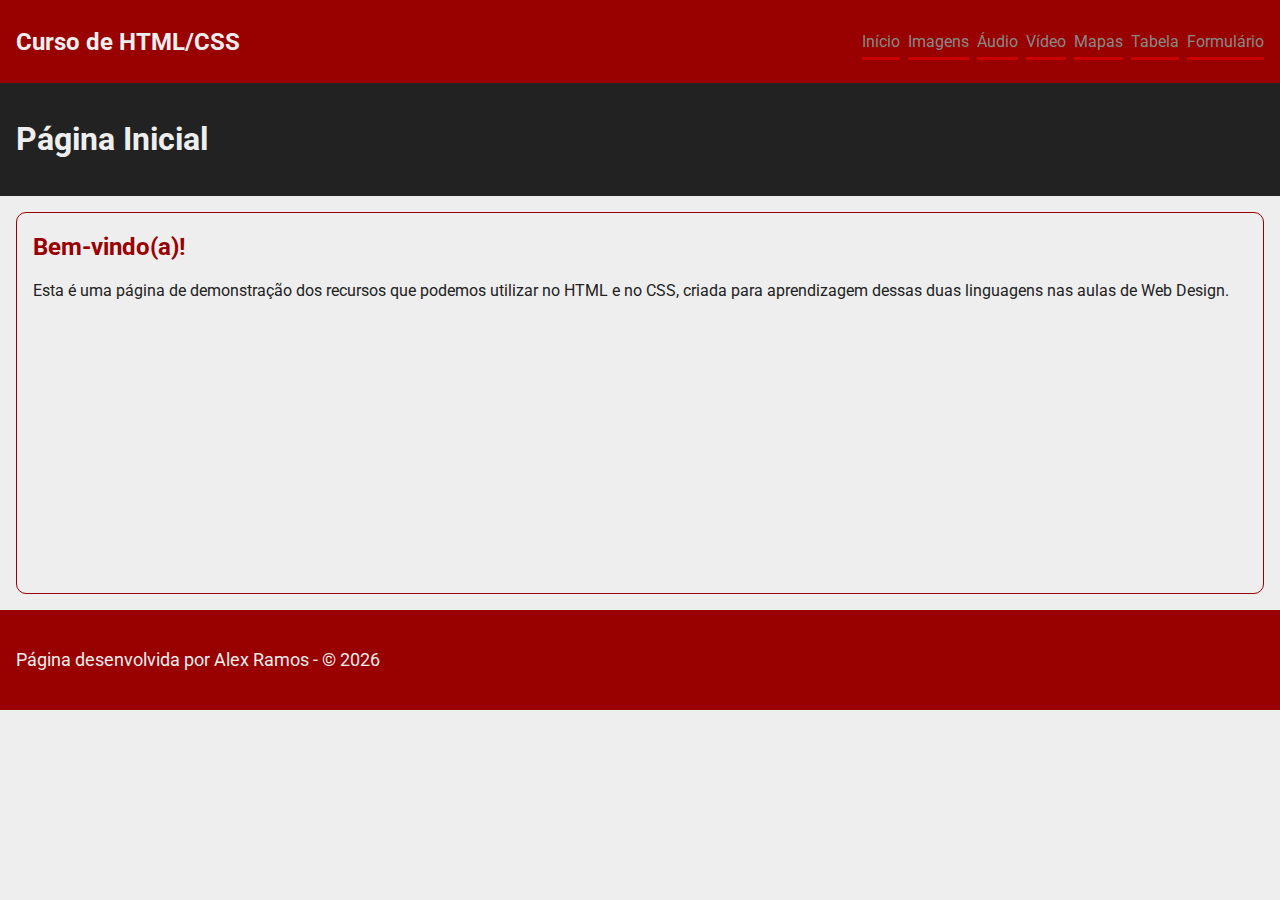
<file: index.html>
<!DOCTYPE html>
<html lang="pt-br">
<head>
    <meta charset="UTF-8">
    <meta http-equiv="X-UA-Compatible" content="IE=edge">
    <meta name="viewport" content="width=device-width, initial-scale=1.0">
    <title>Curso de HTML/CSS</title>
    <link rel="preconnect" href="https://fonts.googleapis.com">
    <link rel="preconnect" href="https://fonts.gstatic.com" crossorigin>
    <link href="https://fonts.googleapis.com/css2?family=Roboto:wght@400;700&display=swap" rel="stylesheet">
    <link rel="stylesheet" href="style.css">
</head>
<body>
    <header>
        <nav>
            <a href="index.html" class="titulonav">Curso de HTML/CSS</a>
            <ul class="navlista">
                <li><a href="index.html" class="navlink">Início</a></li>
                <li><a href="imagem.html" class="navlink">Imagens</a></li>
                <li><a href="audio.html" class="navlink">Áudio</a></li>
                <li><a href="video.html" class="navlink">Vídeo</a></li>
                <li><a href="mapas.html" class="navlink">Mapas</a></li>
                <li><a href="tabela.html" class="navlink">Tabela</a></li>
                <li><a href="formulario.html" class="navlink">Formulário</a></li>
            </ul>
        </nav>
    </header>
    <main>
        <section>
            <header class="area-titulo">
                <h1 class="titulo-1">Página Inicial</h1>
            </header>
            <article class="conteudo">
                <h2 class="titulo-2">Bem-vindo(a)!</h2>
                <p>Esta é uma página de demonstração dos recursos que podemos utilizar no HTML e no CSS, criada para aprendizagem dessas duas linguagens nas aulas de Web Design.</p>
            </article>
        </section>
    </main>
    <footer class="rodape">
        <p class="texto-rodape">Página desenvolvida por Alex Ramos - &copy; <script>javascript:document.write(new Date().getFullYear());</script></p>
    </footer>
</body>
</html>
</file>
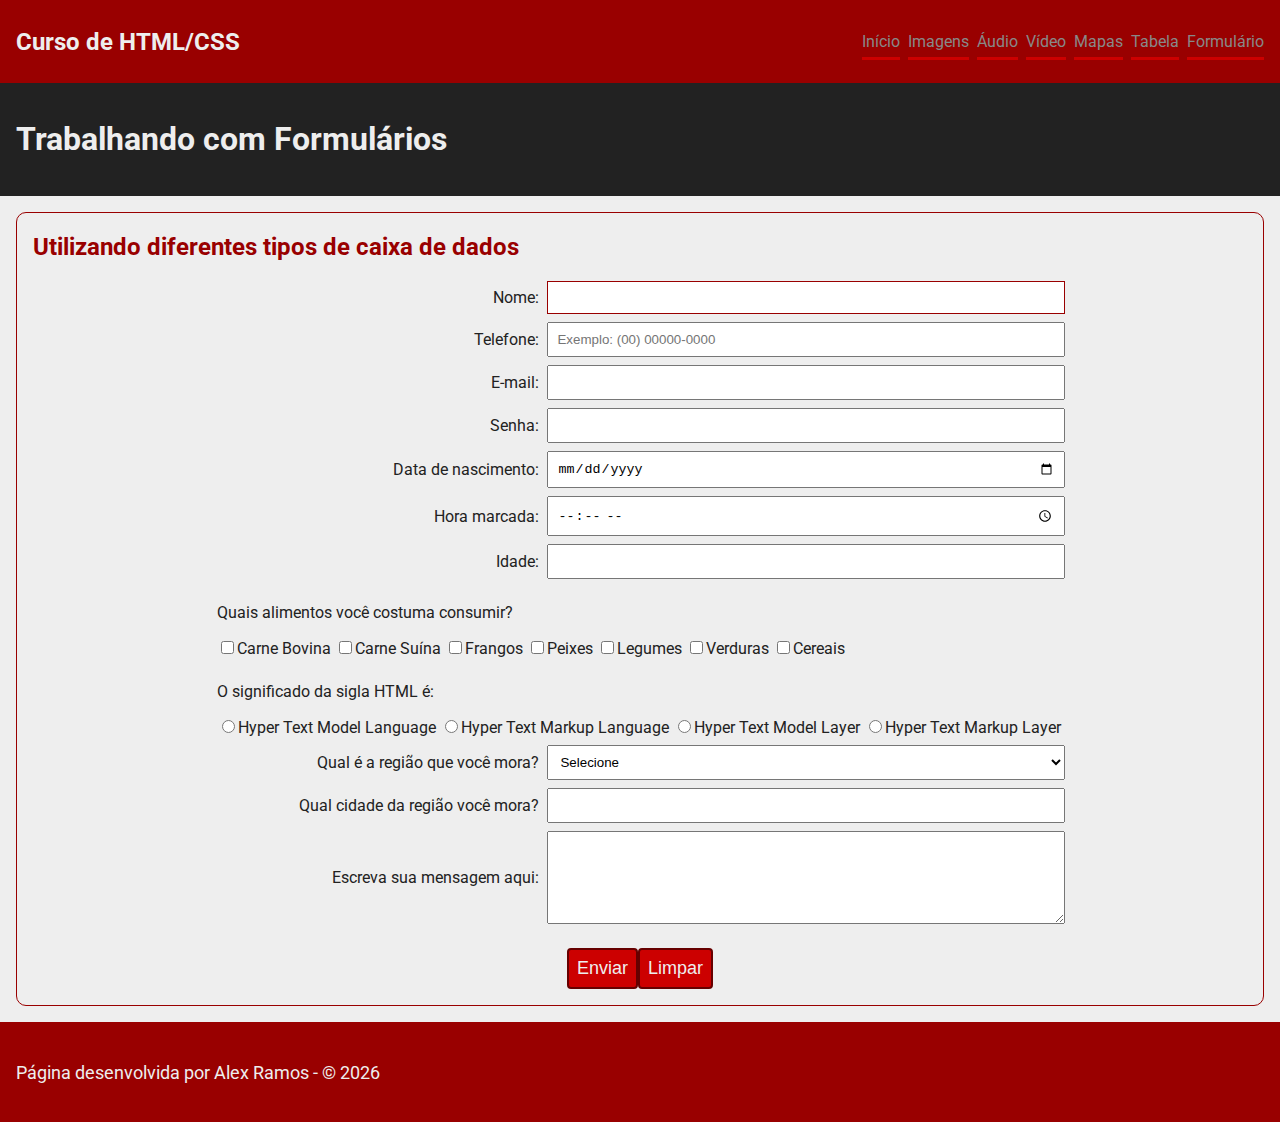
<file: formulario.html>
<!DOCTYPE html>
<html lang="pt-br">
<head>
    <meta charset="UTF-8">
    <meta http-equiv="X-UA-Compatible" content="IE=edge">
    <meta name="viewport" content="width=device-width, initial-scale=1.0">
    <title>Curso de HTML/CSS</title>
    <link rel="preconnect" href="https://fonts.googleapis.com">
    <link rel="preconnect" href="https://fonts.gstatic.com" crossorigin>
    <link href="https://fonts.googleapis.com/css2?family=Roboto:wght@400;700&display=swap" rel="stylesheet">
    <link rel="stylesheet" href="style.css">
</head>
<body>
    <header>
        <nav>
            <a href="index.html" class="titulonav">Curso de HTML/CSS</a>
            <ul class="navlista">
                <li><a href="index.html" class="navlink">Início</a></li>
                <li><a href="imagem.html" class="navlink">Imagens</a></li>
                <li><a href="audio.html" class="navlink">Áudio</a></li>
                <li><a href="video.html" class="navlink">Vídeo</a></li>
                <li><a href="mapas.html" class="navlink">Mapas</a></li>
                <li><a href="tabela.html" class="navlink">Tabela</a></li>
                <li><a href="formulario.html" class="navlink">Formulário</a></li>
            </ul>
        </nav>
    </header>
    <main>
        <section>
            <header class="area-titulo">
                <h1 class="titulo-1">Trabalhando com Formulários</h1>
            </header>
            <article class="conteudo">
                <h2 class="titulo-2">Utilizando diferentes tipos de caixa de dados</h2>
                <form action="javascript:alert('Formulário enviado!');" name="frmCadastro" method="post">
                    <div class="conteudo-formulario">
                        <label for="txtNome" class="formulario-label">Nome: </label>
                        <input type="text" name="nome" class="formulario-caixa" id="txtNome" maxlength="50" required autofocus>
                        <label for="txtTelefone" class="formulario-label">Telefone: </label>
                        <input type="tel" name="telefone" class="formulario-caixa" id="txtTelefone" maxlength="15" pattern="\([0-9]{2}\) [0-9]{4,5}-[0-9]{4}$" placeholder="Exemplo: (00) 00000-0000" required>
                        <label for="txtEmail" class="formulario-label">E-mail:</label>
                        <input type="email" name="email" class="formulario-caixa" id="txtEmail" maxlength="40" required>
                        <label for="txtSenha" class="formulario-label">Senha: </label>
                        <input type="password" name="senha" class="formulario-caixa" id="txtSenha" minlength="6" maxlength="12" required>
                        <label for="txtData" class="formulario-label">Data de nascimento:</label>
                        <input type="date" name="datanascimento" class="formulario-caixa" id="txtData">
                        <label for="txtHora" class="formulario-label">Hora marcada: </label>
                        <input type="time" name="horamarcada" class="formulario-caixa" id="txtHora">
                        <label for="txtIdade" class="formulario-label">Idade: </label>
                        <input type="number" name="idade" class="formulario-caixa" id="txtIdade" min="0" max="150">

                        <fieldset class="formulario-grupo">
                            <p>Quais alimentos você costuma consumir?</p>
                            <input type="checkbox" name="comida" id="chkComida1" value="bovina"><label for="chkComida1">Carne Bovina</label>
                            <input type="checkbox" name="comida" id="chkComida2" value="suina"><label for="chkComida2">Carne Suína</label>
                            <input type="checkbox" name="comida" id="chkComida3" value="frangos"><label for="chkComida3">Frangos</label>
                            <input type="checkbox" name="comida" id="chkComida4" value="peixes"><label for="chkComida4">Peixes</label>
                            <input type="checkbox" name="comida" id="chkComida5" value="legumes"><label for="chkComida5">Legumes</label>
                            <input type="checkbox" name="comida" id="chkComida6" value="verduras"><label for="chkComida6">Verduras</label>
                            <input type="checkbox" name="comida" id="chkComida7" value="cereais"><label for="chkComida7">Cereais</label>
                        </fieldset>
                        
                        <fieldset class="formulario-grupo">
                            <p>O significado da sigla HTML é:</p>
                            <input type="radio" name="alternativa" id="radAlternativaA" value="A"><label for="radAlternativaA">Hyper Text Model Language</label>
                            <input type="radio" name="alternativa" id="radAlternativaB" value="B"><label for="radAlternativaB">Hyper Text Markup Language</label>
                            <input type="radio" name="alternativa" id="radAlternativaC" value="C"><label for="radAlternativaC">Hyper Text Model Layer</label>
                            <input type="radio" name="alternativa" id="radAlternativaD" value="D"><label for="radAlternativaD">Hyper Text Markup Layer</label>
                        </fieldset>

                        <label for="selRegiao" class="formulario-label">Qual é a região que você mora?</label>
                        <select name="regiao" id="selRegiao" class="formulario-caixa">
                            <option value="selecione">Selecione</option>
                            <option value="sul">Sul</option>
                            <option value="sudeste">Sudeste</option>
                            <option value="centro-oeste">Centro-Oeste</option>
                            <option value="nordeste">Nordeste</option>
                            <option value="norte">Norte</option>
                        </select>

                        <label for="dtlCidades" class="formulario-label">Qual cidade da região você mora?</label>
                        <input list="cidades" id="dtlCidades" class="formulario-caixa">
                        <datalist id="cidades">
                            <option value="Aparecida"></option>
                            <option value="Guaratingueta"></option>
                            <option value="Jacarei"></option>
                            <option value="Lorena"></option>
                            <option value="Pindamonhangaba"></option>
                            <option value="Sao Jose dos Campos"></option>
                            <option value="Taubate"></option>
                        </datalist>

                        <label for="txaMensagem" class="formulario-label">Escreva sua mensagem aqui:</label>
                        <textarea name="mensagem" id="txaMensagem" cols="50" rows="5" maxlength="1024" class="formulario-caixa"></textarea>
                        
                        <div class="formulario-area-botoes">
                            <button type="submit">Enviar</button>
                            <button type="reset">Limpar</button>
                        </div>
                    </div>
                </form>
            </article>
        </section>
    </main>
    <footer class="rodape">
        <p class="texto-rodape">Página desenvolvida por Alex Ramos - &copy; <script>javascript:document.write(new Date().getFullYear());</script></p>
    </footer>
</body>
</html>
</file>
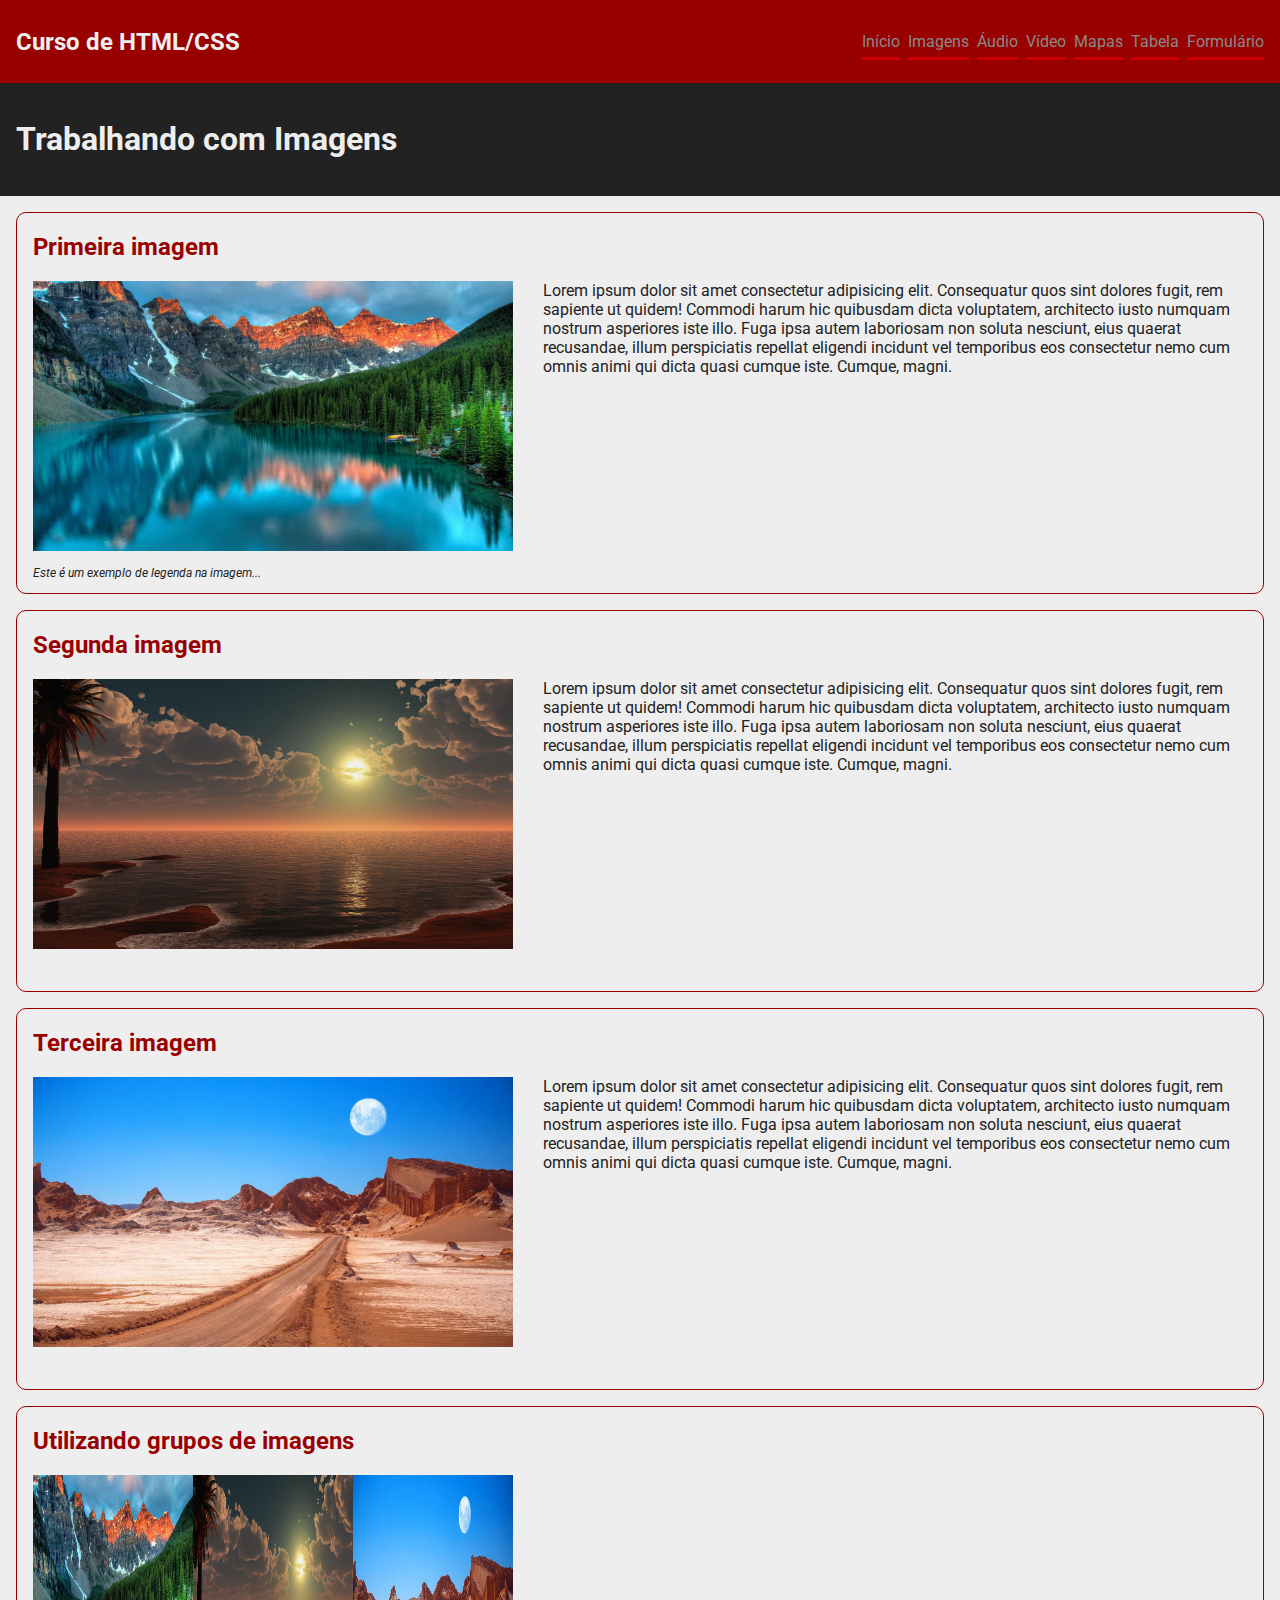
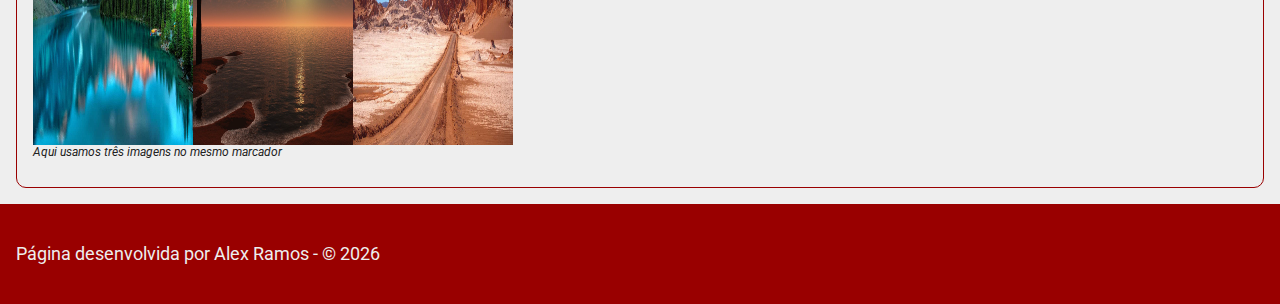
<file: imagem.html>
<!DOCTYPE html>
<html lang="pt-br">
<head>
    <meta charset="UTF-8">
    <meta http-equiv="X-UA-Compatible" content="IE=edge">
    <meta name="viewport" content="width=device-width, initial-scale=1.0">
    <title>Trabalhando com imagens</title>
    <link rel="preconnect" href="https://fonts.googleapis.com">
    <link rel="preconnect" href="https://fonts.gstatic.com" crossorigin>
    <link href="https://fonts.googleapis.com/css2?family=Roboto:wght@400;700&display=swap" rel="stylesheet">
    <link rel="stylesheet" href="style.css">
</head>
<body>
    <header>
        <nav>
            <a href="index.html" class="titulonav">Curso de HTML/CSS</a>
            <ul class="navlista">
                <li><a href="index.html" class="navlink">Início</a></li>
                <li><a href="imagem.html" class="navlink">Imagens</a></li>
                <li><a href="audio.html" class="navlink">Áudio</a></li>
                <li><a href="video.html" class="navlink">Vídeo</a></li>
                <li><a href="mapas.html" class="navlink">Mapas</a></li>
                <li><a href="tabela.html" class="navlink">Tabela</a></li>
                <li><a href="formulario.html" class="navlink">Formulário</a></li>
            </ul>
        </nav>
    </header>
    <main>
        <section>
            <header class="area-titulo">
                <h1 class="titulo-1">Trabalhando com Imagens</h1>
            </header>
            <article class="conteudo">
                <h2 class="titulo-2">Primeira imagem</h2>
                <figure>
                    <img src="images/imagem-1.jpg" class="foto" title="Paisagem com montanhas e água" alt="Paisagem com montanhas e água">
                    <figcaption>Este é um exemplo de legenda na imagem...</figcaption>
                </figure>
                <p>Lorem ipsum dolor sit amet consectetur adipisicing elit. Consequatur quos sint dolores fugit, rem sapiente ut quidem! Commodi harum hic quibusdam dicta voluptatem, architecto iusto numquam nostrum asperiores iste illo.
                Fuga ipsa autem laboriosam non soluta nesciunt, eius quaerat recusandae, illum perspiciatis repellat eligendi incidunt vel temporibus eos consectetur nemo cum omnis animi qui dicta quasi cumque iste. Cumque, magni.</p>
            </article>
            <article class="conteudo">
                <h2 class="titulo-2">Segunda imagem</h2>
                <figure>
                    <img src="images/imagem-2.jpg" class="foto" title="Paisagem de praia" alt="Paisagem de praia">
                </figure>
                <p>Lorem ipsum dolor sit amet consectetur adipisicing elit. Consequatur quos sint dolores fugit, rem sapiente ut quidem! Commodi harum hic quibusdam dicta voluptatem, architecto iusto numquam nostrum asperiores iste illo.
                Fuga ipsa autem laboriosam non soluta nesciunt, eius quaerat recusandae, illum perspiciatis repellat eligendi incidunt vel temporibus eos consectetur nemo cum omnis animi qui dicta quasi cumque iste. Cumque, magni.</p>
            </article>
            <article class="conteudo">
                <h2 class="titulo-2">Terceira imagem</h2>
                <figure>
                    <img src="images/imagem-3.jpg" class="foto" title="Paisagem de uma estrada no deserto" alt="Paisagem de uma estrada no deserto">
                </figure>
                <p>Lorem ipsum dolor sit amet consectetur adipisicing elit. Consequatur quos sint dolores fugit, rem sapiente ut quidem! Commodi harum hic quibusdam dicta voluptatem, architecto iusto numquam nostrum asperiores iste illo.
                Fuga ipsa autem laboriosam non soluta nesciunt, eius quaerat recusandae, illum perspiciatis repellat eligendi incidunt vel temporibus eos consectetur nemo cum omnis animi qui dicta quasi cumque iste. Cumque, magni.</p>
            </article>
            <article class="conteudo">
                <h2 class="titulo-2">Utilizando grupos de imagens</h2>
                <figure>
                    <img src="images/imagem-1.jpg" alt="Paisagem com montanhas e água" class="varias">
                    <img src="images/imagem-2.jpg" alt="..." class="varias">
                    <img src="images/imagem-3.jpg" alt="Paisagem de uma estrada no deserto" class="varias">
                    <figcaption>Aqui usamos três imagens no mesmo marcador</figcaption>
                </figure>
            </article>
        </section>
    </main>
    <footer class="rodape">
        <p class="texto-rodape">Página desenvolvida por Alex Ramos - &copy; <script>javascript:document.write(new Date().getFullYear());</script></p>
    </footer>
</body>
</html>
</file>
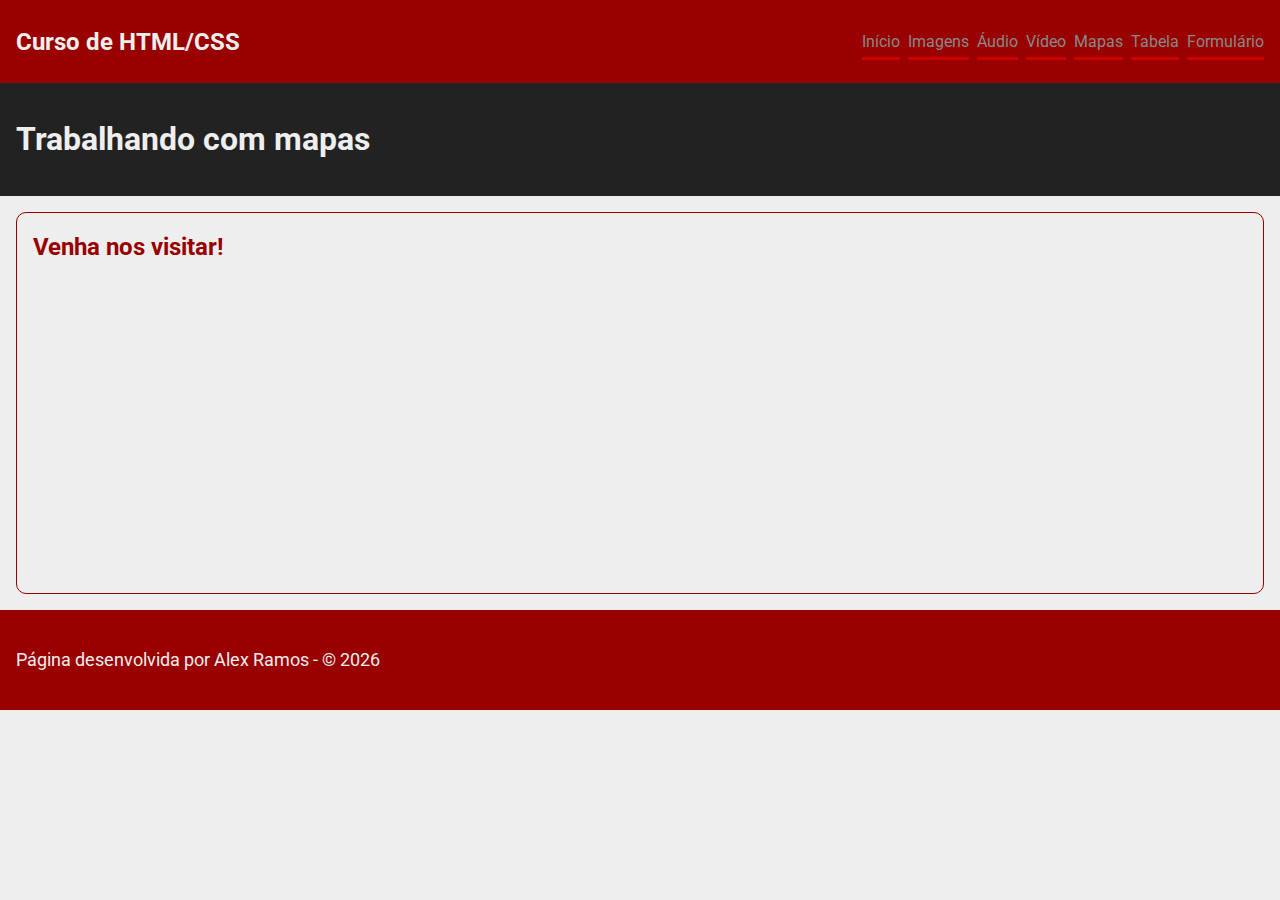
<file: mapas.html>
<!DOCTYPE html>
<html lang="pt-br">
<head>
    <meta charset="UTF-8">
    <meta http-equiv="X-UA-Compatible" content="IE=edge">
    <meta name="viewport" content="width=device-width, initial-scale=1.0">
    <title>Curso de HTML/CSS</title>
    <link rel="preconnect" href="https://fonts.googleapis.com">
    <link rel="preconnect" href="https://fonts.gstatic.com" crossorigin>
    <link href="https://fonts.googleapis.com/css2?family=Roboto:wght@400;700&display=swap" rel="stylesheet">
    <link rel="stylesheet" href="style.css">
</head>
<body>
    <header>
        <nav>
            <a href="index.html" class="titulonav">Curso de HTML/CSS</a>
            <ul class="navlista">
                <li><a href="index.html" class="navlink">Início</a></li>
                <li><a href="imagem.html" class="navlink">Imagens</a></li>
                <li><a href="audio.html" class="navlink">Áudio</a></li>
                <li><a href="video.html" class="navlink">Vídeo</a></li>
                <li><a href="mapas.html" class="navlink">Mapas</a></li>
                <li><a href="tabela.html" class="navlink">Tabela</a></li>
                <li><a href="formulario.html" class="navlink">Formulário</a></li>
            </ul>
        </nav>
    </header>
    <main>
        <section>
            <header class="area-titulo">
                <h1 class="titulo-1">Trabalhando com mapas</h1>
            </header>
            <article class="conteudo">
                <h2 class="titulo-2">Venha nos visitar!</h2>
                <div class="mapa">
                    <iframe src="https://www.google.com/maps/embed?pb=!1m18!1m12!1m3!1d3674.6608604873263!2d-45.461614885399854!3d-22.92587654431532!2m3!1f0!2f0!3f0!3m2!1i1024!2i768!4f13.1!3m3!1m2!1s0x94ccf03ccbb00cef%3A0xe51e72148830319c!2sR.%20Greg%C3%B3rio%20Costa%2C%2047%20-%20Centro%2C%20Pindamonhangaba%20-%20SP%2C%2012400-430!5e0!3m2!1spt-BR!2sbr!4v1648244742337!5m2!1spt-BR!2sbr" width="100%" height="270" style="border:0;" allowfullscreen="" loading="lazy" referrerpolicy="no-referrer-when-downgrade"></iframe>
                </div>
            </article>
        </section>
    </main>
    <footer class="rodape">
        <p class="texto-rodape">Página desenvolvida por Alex Ramos - &copy; <script>javascript:document.write(new Date().getFullYear());</script></p>
    </footer>
</body>
</html>
</file>
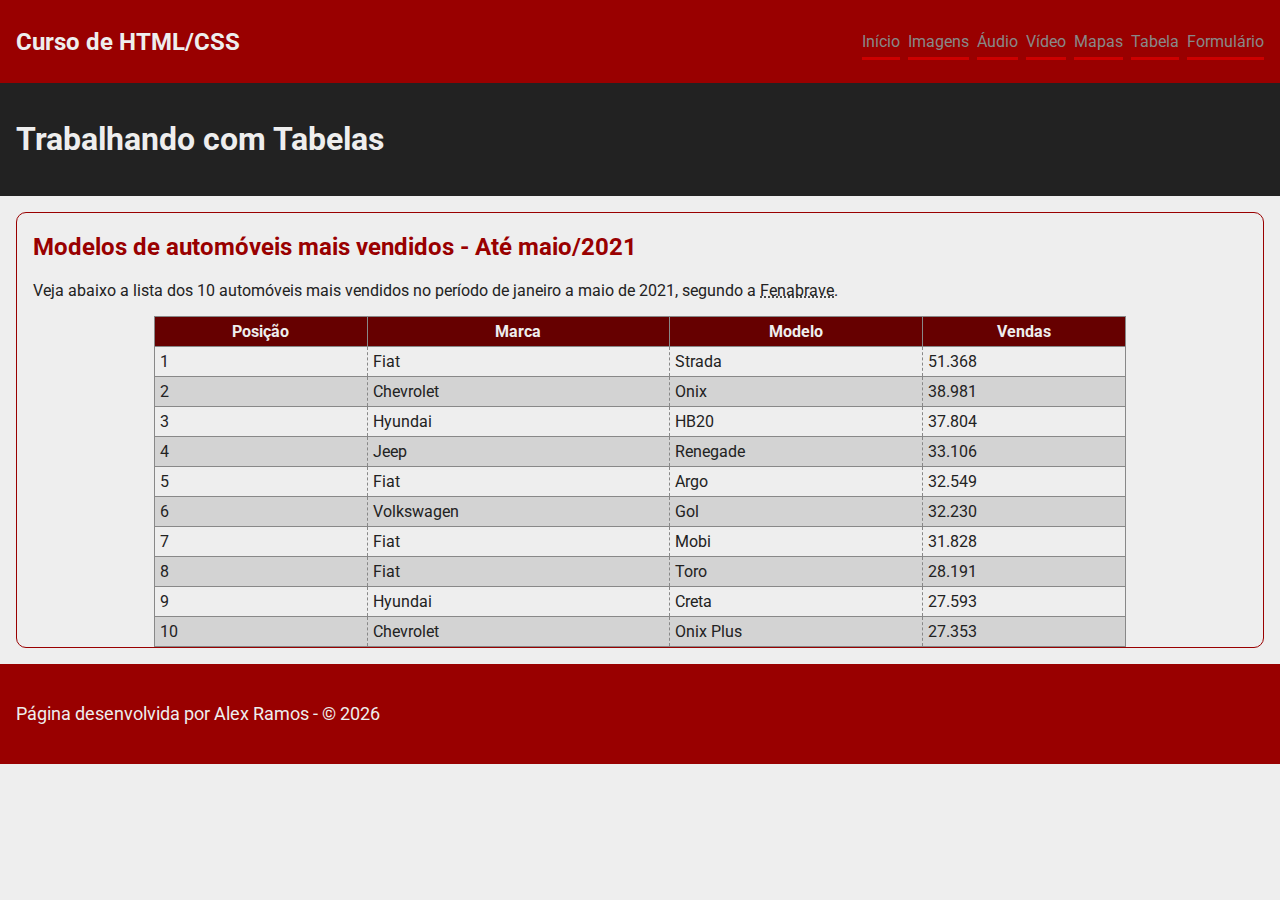
<file: tabela.html>
<!DOCTYPE html>
<html lang="pt-br">
<head>
    <meta charset="UTF-8">
    <meta http-equiv="X-UA-Compatible" content="IE=edge">
    <meta name="viewport" content="width=device-width, initial-scale=1.0">
    <title>Curso de HTML/CSS</title>
    <link rel="preconnect" href="https://fonts.googleapis.com">
    <link rel="preconnect" href="https://fonts.gstatic.com" crossorigin>
    <link href="https://fonts.googleapis.com/css2?family=Roboto:wght@400;700&display=swap" rel="stylesheet">
    <link rel="stylesheet" href="style.css">
</head>
<body>
    <header>
        <nav>
            <a href="index.html" class="titulonav">Curso de HTML/CSS</a>
            <ul class="navlista">
                <li><a href="index.html" class="navlink">Início</a></li>
                <li><a href="imagem.html" class="navlink">Imagens</a></li>
                <li><a href="audio.html" class="navlink">Áudio</a></li>
                <li><a href="video.html" class="navlink">Vídeo</a></li>
                <li><a href="mapas.html" class="navlink">Mapas</a></li>
                <li><a href="tabela.html" class="navlink">Tabela</a></li>
                <li><a href="formulario.html" class="navlink">Formulário</a></li>
            </ul>
        </nav>
    </header>
    <main>
        <section>
            <header class="area-titulo">
                <h1 class="titulo-1">Trabalhando com Tabelas</h1>
            </header>
            <article class="conteudo">
                <h2 class="titulo-2">Modelos de automóveis mais vendidos - Até maio/2021</h2>
                <p>Veja abaixo a lista dos 10 automóveis mais vendidos no período de janeiro a maio de 2021, segundo a <abbr title="Federação Nacional de Distribuidores de Veículos Automotores">Fenabrave</abbr>.</p>
                <table>
                    <thead>
                        <th>Posição</th>
                        <th>Marca</th>
                        <th>Modelo</th>
                        <th>Vendas</th>
                    </thead>
                    <tr>
                        <td>1</td>
                        <td>Fiat</td>
                        <td>Strada</td>
                        <td>51.368</td>
                    </tr>
                    <tr>
                        <td>2</td>
                        <td>Chevrolet</td>
                        <td>Onix</td>
                        <td>38.981</td>
                    </tr>
                    <tr>
                        <td>3</td>
                        <td>Hyundai</td>
                        <td>HB20</td>
                        <td>37.804</td>
                    </tr>
                    <tr>
                        <td>4</td>
                        <td>Jeep</td>
                        <td>Renegade</td>
                        <td>33.106</td>
                    </tr>
                    <tr>
                        <td>5</td>
                        <td>Fiat</td>
                        <td>Argo</td>
                        <td>32.549</td>
                    </tr>
                    <tr>
                        <td>6</td>
                        <td>Volkswagen</td>
                        <td>Gol</td>
                        <td>32.230</td>
                    </tr>
                    <tr>
                        <td>7</td>
                        <td>Fiat</td>
                        <td>Mobi</td>
                        <td>31.828</td>
                    </tr>
                    <tr>
                        <td>8</td>
                        <td>Fiat</td>
                        <td>Toro</td>
                        <td>28.191</td>
                    </tr>
                    <tr>
                        <td>9</td>
                        <td>Hyundai</td>
                        <td>Creta</td>
                        <td>27.593</td>
                    </tr>
                    <tr>
                        <td>10</td>
                        <td>Chevrolet</td>
                        <td>Onix Plus</td>
                        <td>27.353</td>
                    </tr>
                </table>
            </article>
        </section>
    </main>
    <footer class="rodape">
        <p class="texto-rodape">Página desenvolvida por Alex Ramos - &copy; <script>javascript:document.write(new Date().getFullYear());</script></p>
    </footer>
</body>
</html>
</file>
<file: style.css>
:root {
    --cor-detalhe-escura: #660000;
    --cor-detalhe-media: #990000;
    --cor-detalhe-clara: #CC0000;

    --cor-neutra-clara: #EEEEEE;
    --cor-neutra-media: #888888;
    --cor-neutra-escura: #222222;

    --cor-links: #FF3300;
}

body {
    background-color: var(--cor-neutra-clara);
    color: var(--cor-neutra-escura);
    font-size: 16px;
    margin: 0;
    box-sizing: border-box;
    font-family: 'Roboto', sans-serif;
}

nav {
    background-color: var(--cor-detalhe-media);
    padding: 1rem;
    display: flex;
    justify-content: space-between;
    align-items: center;
}

nav ul {
    display: flex;
    list-style: none;
}

.navlista li {
    padding-left: 0.5rem;
}

.titulonav {
    font-size: 1.5rem;
    color: var(--cor-neutra-clara);
    text-decoration: none;
    font-weight: bold;
}

.navlink {
    text-decoration: none;
    color: var(--cor-neutra-media);
    border-bottom: 3px solid var(--cor-detalhe-clara);
    padding-bottom: 0.4rem;
    transition: 0.5s;
}

.navlink:hover {
    background-color: var(--cor-neutra-clara);
    color: var(--cor-links);
    border-bottom: 3px solid var(--cor-links);
}

.area-titulo {
    background-color: var(--cor-neutra-escura);
    padding: 1rem;
}

.titulo-1 {
    color: var(--cor-neutra-clara);
}

.titulo-2 {
    color: var(--cor-detalhe-media);
}

.conteudo {
    padding-left: 1rem;
    padding-right: 1rem;
    border-radius: 10px;
    border: 1px solid var(--cor-detalhe-media);
    margin: 1rem;
    clear: both;
    min-height: 380px;
}

.foto {
    width: 480px;
    height: 270px;
    float: left;
    margin: 0 15px 15px 0;
}

figcaption {
    font-size: 0.75rem;
    font-style: italic;
    float: left;
    clear: both;
}

.varias {
    width: 160px;
    height: 270px;
    float: left;
    margin: 0;
}

figure {
    float: left;
    margin: 0 15px 5px 0;
}

.video {
    width: 480px;
    height: 270px;
    float: left;
    margin: 0 15px 5px 0;
}

.mapa {
    width: 50%;
}

table {
    width: 80%;
    background-color: var(--cor-neutra-clara);
    border: 1px solid var(--cor-neutra-media);
    margin: auto;
    border-collapse: collapse;
}

th {
    border: 1px solid var(--cor-neutra-media);
    background-color: var(--cor-detalhe-escura);
    color: var(--cor-neutra-clara);
    padding: 5px;
}

tr {
    border: 1px solid var(--cor-neutra-media);
}

td {
    border: 1px dashed var(--cor-neutra-media);
    padding: 5px;
}

tr:nth-child(even) {
    background-color: #D3D3D3;
}

tr:hover {
    background-color: var(--cor-links);
    color: var(--cor-neutra-clara);
}

.conteudo-formulario {
    display: grid;
    grid-template-columns: 2;
    gap: 0.5rem;
    width: 70%;
    margin: 0 auto;
}

.formulario-label {
    grid-column: 1;
    justify-self: flex-end;
    align-self: center;
}

.formulario-caixa {
    grid-column: 2;
    padding: 0.5rem;
    outline: none;
}

.formulario-caixa:focus {
    border: 1px solid var(--cor-detalhe-media);
}

.formulario-grupo {
    grid-column: span 2;
    border: none;
    padding: 0;
}

.formulario-area-botoes {
    padding: 1rem;
    display: flex;
    justify-content: center;
    grid-column: span 2;
}

.formulario-area-botoes button {
    padding: 0.5rem;
    font-size: 1.125rem;
    background-color: var(--cor-detalhe-clara);
    color: var(--cor-neutra-clara);
    border: 2px solid var(--cor-detalhe-escura);
    border-radius: 0.25rem;
}

.rodape {
    background-color: var(--cor-detalhe-media);
    color: var(--cor-neutra-clara);
    height: 100px;
    display: flex;
    align-items: center;
}

.texto-rodape {
    font-size: 1.125rem;
    padding: 1rem;
}
</file>
